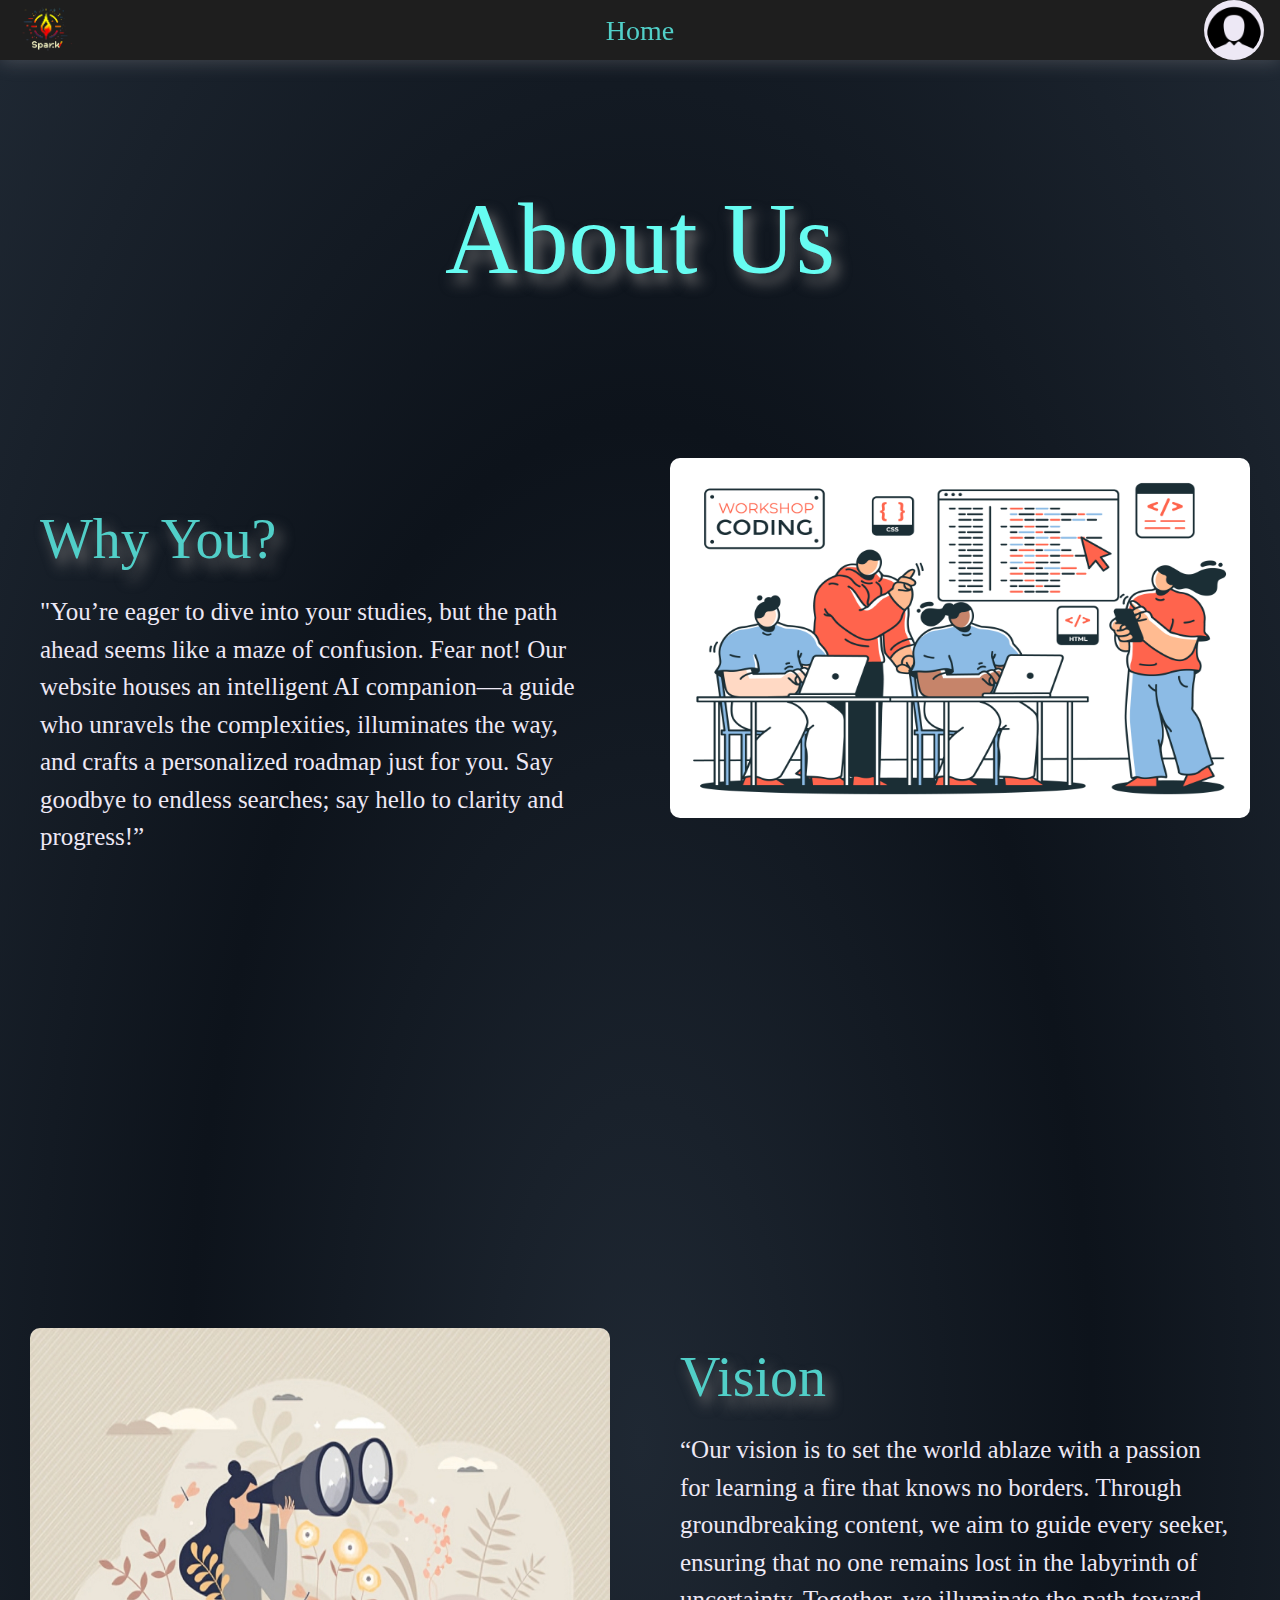
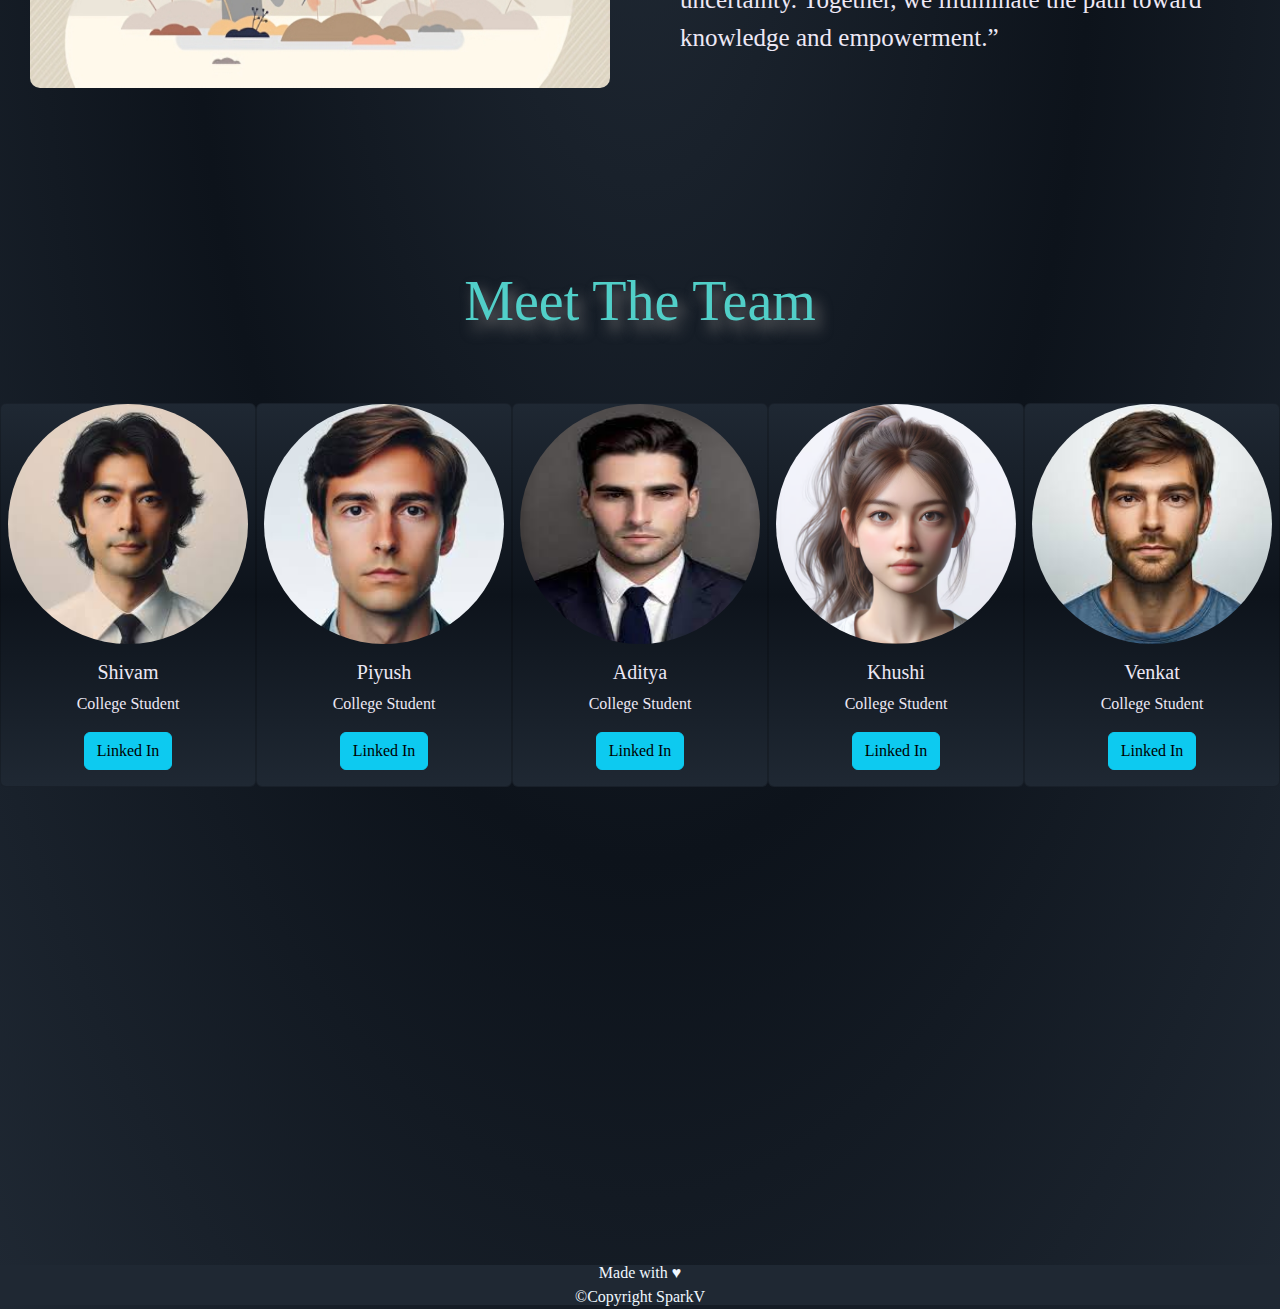
<file: index.html>
<!DOCTYPE html>
<html lang="en">

<head>
    <meta charset="UTF-8">
    <meta name="viewport" content="width=device-width, initial-scale=1.0">
    <title>SparkV</title>
    <link rel="stylesheet" href="./dark.css">
    <!-- <link rel="stylesheet" href="https://www.w3schools.com/w3css/4/w3.css"> -->
    <link rel="preconnect" href="https://fonts.googleapis.com">
    <link rel="preconnect" href="https://fonts.gstatic.com" crossorigin>

    <link href="https://cdn.jsdelivr.net/npm/bootstrap@5.3.3/dist/css/bootstrap.min.css" rel="stylesheet"
        integrity="sha384-QWTKZyjpPEjISv5WaRU9OFeRpok6YctnYmDr5pNlyT2bRjXh0JMhjY6hW+ALEwIH" crossorigin="anonymous">
    <link rel="icon" href="./Logo_6.png" title="png">
</head>

<body>
    <div class="main">
        <header class="sticky-sm-top sticky-md-top">
            <img class="logo" src="./Logo_6.png" alt="SparkV">
            <h2 class="home">Home</h2>
            <img class="profile" src="./man_69120.png" alt="Profile">
        </header>
        <h1 class="aboutus">
            About Us
        </h1>

        <div class="why d-sm-flex flex-wrap">
            <div>
                <h2>Why You?</h2>

                <p>"You’re eager to dive into your studies, but the path ahead seems like a maze of confusion. Fear not!
                    Our website houses an intelligent AI companion—a guide who unravels the complexities, illuminates
                    the way, and crafts a personalized roadmap just for you. Say goodbye to endless searches; say hello
                    to clarity and progress!” </p>
            </div>

            <img class="img-fluid" src="./coding.jpg" alt="">
        </div>

        <div class="vision d-flex align-items-center">
            <img class="img-fluid" src="./vision3new.png" alt="">

            <div>
                <h2>Vision</h2>
                <p>“Our vision is to set the world ablaze with a passion for learning a fire that knows no borders.
                    Through groundbreaking content, we aim to guide every seeker, ensuring that no one remains lost in
                    the labyrinth of uncertainty. Together, we illuminate the path toward knowledge and empowerment.”
                </p>
            </div>
        </div>
        <h2 class="meet">Meet The Team</h2>
        <div class="cards d-sm-flex flex-wrap">
            <div class="col">
                <div class="card">
                    <img src="./download.jpeg" class="card-img-top  rounded-circle mx-auto d-block"
                        alt="...">
                    <div class="card-body">
                        <h5 class="card-title text-center">Shivam</h5>
                        <p class="card-text text-center">College Student</p>
                        <div class="text-center">
                            <a href="https://www.linkedin.com/in/shivam-p-s211/" target="_main" class="btn btn-info ">Linked In</a>
                        </div>
                    </div>
                </div>
            </div>

            <div class="col ">
                <div class="card ">
                    <img src="./images (1).jpeg" class="card-img-top  rounded-circle mx-auto d-block"
                        alt="...">
                    <div class="card-body">
                        <h5 class="card-title text-center">Piyush</h5>
                        <p class="card-text text-center">College Student</p>
                        <div class="text-center">
                            <a href="https://www.linkedin.com/in/piyushanand30?fromQR=1" target="_main"  class="btn btn-info text-center ">Linked In</a>
                        </div>
                    </div>
                </div>
            </div>
            <div class="col ">
                <div class="card  ">
                    <img src="./images (2).jpeg" class="card-img-top   rounded-circle mx-auto d-block"
                        alt="...">
                    <div class="card-body">
                        <h5 class="card-title text-center">Aditya</h5>
                        <p class="card-text text-center">College Student</p>
                        <div class="text-center">
                            <a href="http://www.linkedin.com/in/aditya-vashishth-9547182a9 " target="_main" class="btn btn-info ">Linked In</a>
                        </div>
                    </div>
                </div>
            </div>
            <div class="col ">
                <div class="card ">
                    <img src="./Screenshot 2024-06-26 023131.png" class="card-img-top  rounded-circle mx-auto d-block"
                        alt="...">
                    <div class="card-body">
                        <h5 class="card-title text-center">Khushi</h5>
                        <p class="card-text text-center">College Student</p>
                        <div class="text-center">
                            <a href="https://www.linkedin.com/in/khushi-kumari-900b32247?utm_source=share&utm_campaign=share_via&utm_content=profile&utm_medium=android_app"  target="_main" class="btn btn-info ">Linked In</a>
                        </div>
                    </div>
                </div>
            </div>
            <div class="col ">
                <div class="card  ">
                    <img src="./images.jpeg" class="card-img-top  rounded-circle mx-auto d-block"
                        alt="...">
                    <div class="card-body">
                        <h5 class="card-title text-center">Venkat</h5>
                        <p class="card-text text-center">College Student</p>
                        <div class="text-center">
                            <a href="https://www.linkedin.com/in/venkat-naidu-neelapu?utm_source=share&utm_campaign=share_via&utm_content=profile&utm_medium=android_app" target="_main" class="btn btn-info ">Linked In</a>
                        </div>
                    </div>
                </div>
            </div>
        </div>
        <div class="extra"></div>

        <footer>
            <p>Made with &hearts;</p>
            <p>&copy;Copyright SparkV</p>
        </footer>
    </div>
   

    <!--  -->

    <!-- <footer class="d-flex flex-wrap justify-content-between align-items-center ">
        <div class="col-md-4 d-flex align-items-center">
          <!-- <a href="/" class="mb-3 me-2 mb-md-0 text-body-secondary text-decoration-none lh-1">
            <svg class="bi" width="30" height="24"><use xlink:href="#bootstrap"></use></svg>
          </a> -->
          <!-- <span class="mb-3 mb-md-0 text-body-info">© 2024.    Made with &hearts; &copy;Copyright SparkV</span>
        </div>
    
 
      </footer>  -->
</body>

</html>
</file>
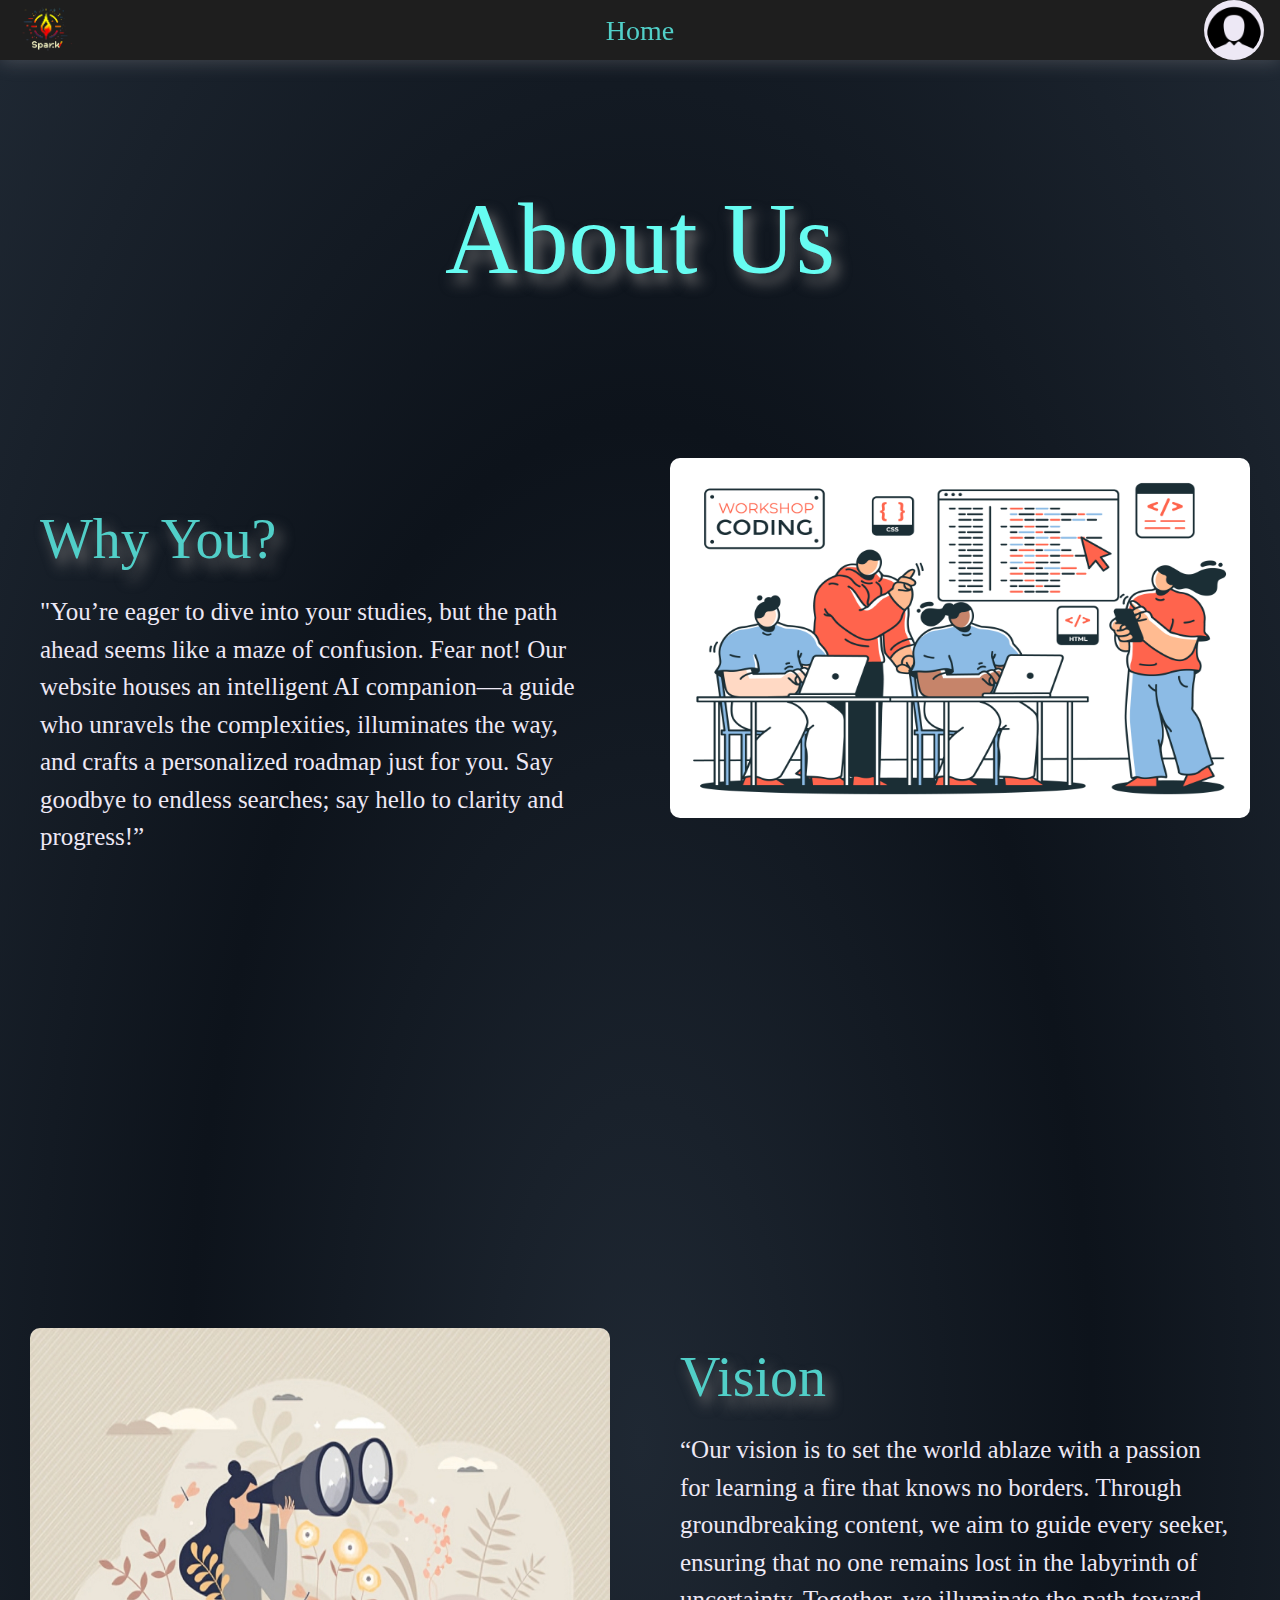
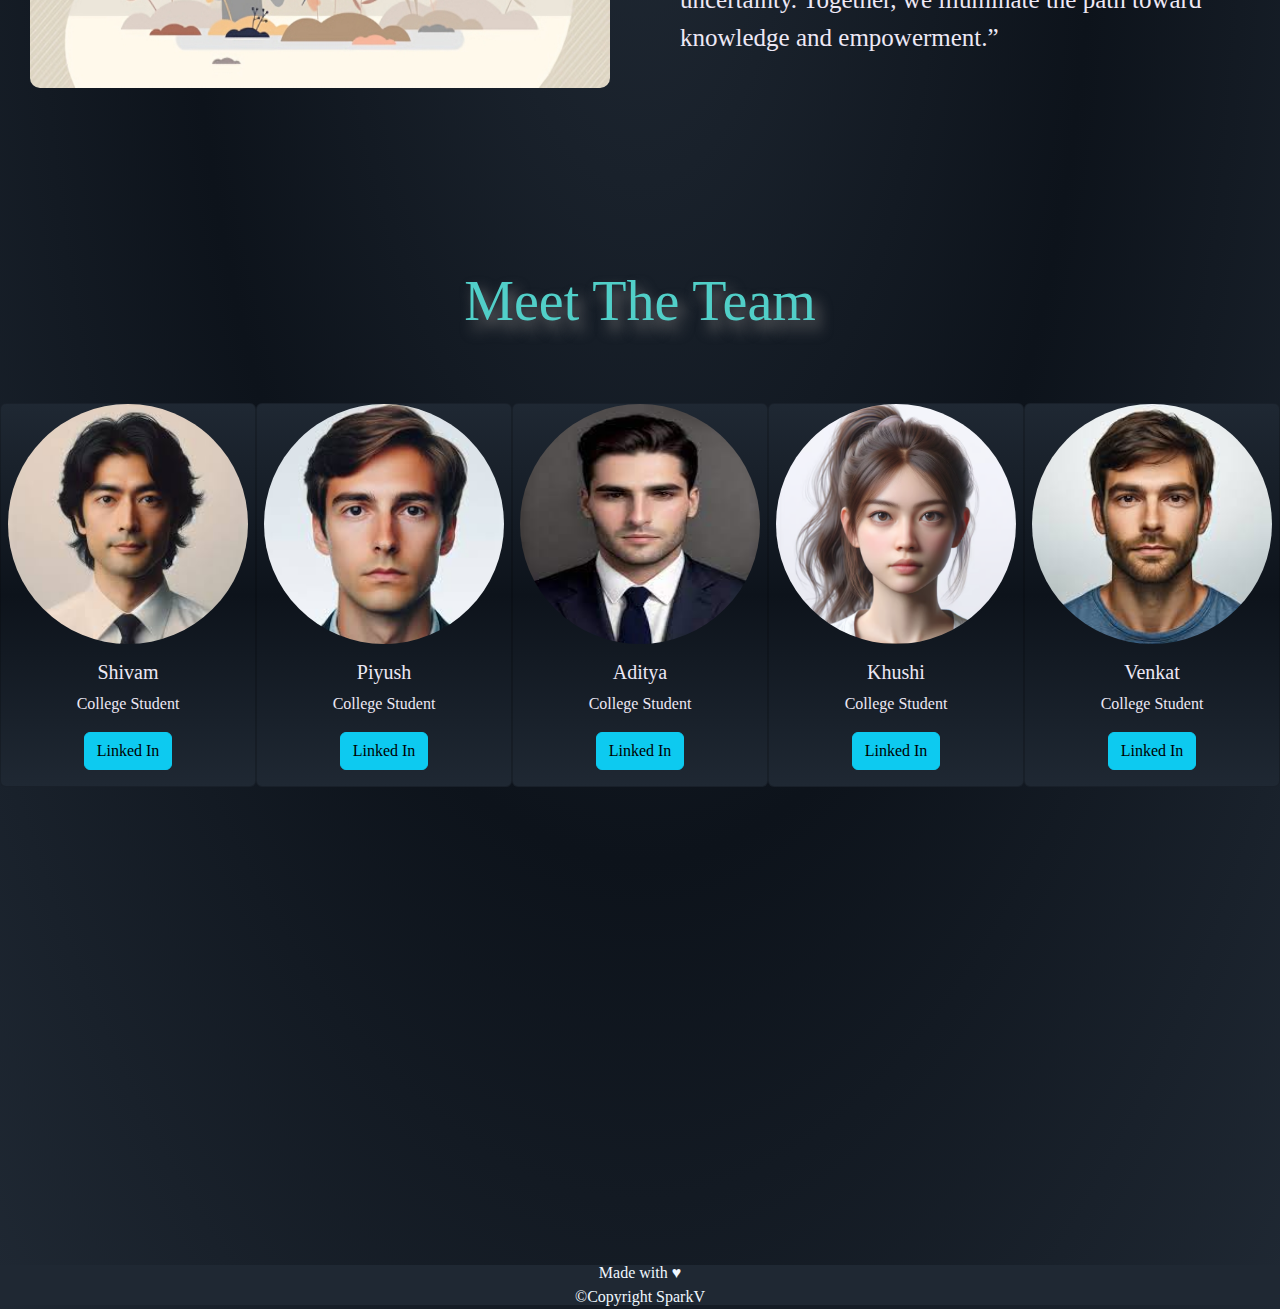
<file: dark.html>
<!DOCTYPE html>
<html lang="en">

<head>
    <meta charset="UTF-8">
    <meta name="viewport" content="width=device-width, initial-scale=1.0">
    <title>SparkV</title>
    <link rel="stylesheet" href="./dark.css">
    <!-- <link rel="stylesheet" href="https://www.w3schools.com/w3css/4/w3.css"> -->
    <link rel="preconnect" href="https://fonts.googleapis.com">
    <link rel="preconnect" href="https://fonts.gstatic.com" crossorigin>

    <link href="https://cdn.jsdelivr.net/npm/bootstrap@5.3.3/dist/css/bootstrap.min.css" rel="stylesheet"
        integrity="sha384-QWTKZyjpPEjISv5WaRU9OFeRpok6YctnYmDr5pNlyT2bRjXh0JMhjY6hW+ALEwIH" crossorigin="anonymous">
    <link rel="icon" href="./Logo_6.png" title="png">
</head>

<body>
    <div class="main">
        <header class="sticky-sm-top sticky-md-top">
            <img class="logo" src="./Logo_6.png" alt="SparkV">
            <h2 class="home">Home</h2>
            <img class="profile" src="./man_69120.png" alt="Profile">
        </header>
        <h1 class="aboutus">
            About Us
        </h1>

        <div class="why d-sm-flex flex-wrap">
            <div>
                <h2>Why You?</h2>

                <p>"You’re eager to dive into your studies, but the path ahead seems like a maze of confusion. Fear not!
                    Our website houses an intelligent AI companion—a guide who unravels the complexities, illuminates
                    the way, and crafts a personalized roadmap just for you. Say goodbye to endless searches; say hello
                    to clarity and progress!” </p>
            </div>

            <img class="img-fluid" src="./coding.jpg" alt="">
        </div>

        <div class="vision d-flex align-items-center">
            <img class="img-fluid" src="./vision3new.png" alt="">

            <div>
                <h2>Vision</h2>
                <p>“Our vision is to set the world ablaze with a passion for learning a fire that knows no borders.
                    Through groundbreaking content, we aim to guide every seeker, ensuring that no one remains lost in
                    the labyrinth of uncertainty. Together, we illuminate the path toward knowledge and empowerment.”
                </p>
            </div>
        </div>
        <h2 class="meet">Meet The Team</h2>
        <div class="cards d-sm-flex flex-wrap">
            <div class="col">
                <div class="card">
                    <img src="./download.jpeg" class="card-img-top  rounded-circle mx-auto d-block"
                        alt="...">
                    <div class="card-body">
                        <h5 class="card-title text-center">Shivam</h5>
                        <p class="card-text text-center">College Student</p>
                        <div class="text-center">
                            <a href="https://www.linkedin.com/in/shivam-p-s211/" target="_main" class="btn btn-info ">Linked In</a>
                        </div>
                    </div>
                </div>
            </div>

            <div class="col ">
                <div class="card ">
                    <img src="./images (1).jpeg" class="card-img-top  rounded-circle mx-auto d-block"
                        alt="...">
                    <div class="card-body">
                        <h5 class="card-title text-center">Piyush</h5>
                        <p class="card-text text-center">College Student</p>
                        <div class="text-center">
                            <a href="https://www.linkedin.com/in/piyushanand30?fromQR=1" target="_main"  class="btn btn-info text-center ">Linked In</a>
                        </div>
                    </div>
                </div>
            </div>
            <div class="col ">
                <div class="card  ">
                    <img src="./images (2).jpeg" class="card-img-top   rounded-circle mx-auto d-block"
                        alt="...">
                    <div class="card-body">
                        <h5 class="card-title text-center">Aditya</h5>
                        <p class="card-text text-center">College Student</p>
                        <div class="text-center">
                            <a href="http://www.linkedin.com/in/aditya-vashishth-9547182a9 " target="_main" class="btn btn-info ">Linked In</a>
                        </div>
                    </div>
                </div>
            </div>
            <div class="col ">
                <div class="card ">
                    <img src="./Screenshot 2024-06-26 023131.png" class="card-img-top  rounded-circle mx-auto d-block"
                        alt="...">
                    <div class="card-body">
                        <h5 class="card-title text-center">Khushi</h5>
                        <p class="card-text text-center">College Student</p>
                        <div class="text-center">
                            <a href="https://www.linkedin.com/in/khushi-kumari-900b32247?utm_source=share&utm_campaign=share_via&utm_content=profile&utm_medium=android_app"  target="_main" class="btn btn-info ">Linked In</a>
                        </div>
                    </div>
                </div>
            </div>
            <div class="col ">
                <div class="card  ">
                    <img src="./images.jpeg" class="card-img-top  rounded-circle mx-auto d-block"
                        alt="...">
                    <div class="card-body">
                        <h5 class="card-title text-center">Venkat</h5>
                        <p class="card-text text-center">College Student</p>
                        <div class="text-center">
                            <a href="https://www.linkedin.com/in/venkat-naidu-neelapu?utm_source=share&utm_campaign=share_via&utm_content=profile&utm_medium=android_app" target="_main" class="btn btn-info ">Linked In</a>
                        </div>
                    </div>
                </div>
            </div>
        </div>
        <div class="extra"></div>

        <footer>
            <p>Made with &hearts;</p>
            <p>&copy;Copyright SparkV</p>
        </footer>
    </div>
   

    <!--  -->

    <!-- <footer class="d-flex flex-wrap justify-content-between align-items-center ">
        <div class="col-md-4 d-flex align-items-center">
          <!-- <a href="/" class="mb-3 me-2 mb-md-0 text-body-secondary text-decoration-none lh-1">
            <svg class="bi" width="30" height="24"><use xlink:href="#bootstrap"></use></svg>
          </a> -->
          <!-- <span class="mb-3 mb-md-0 text-body-info">© 2024.    Made with &hearts; &copy;Copyright SparkV</span>
        </div>
    
 
      </footer>  -->
</body>

</html>
</file>
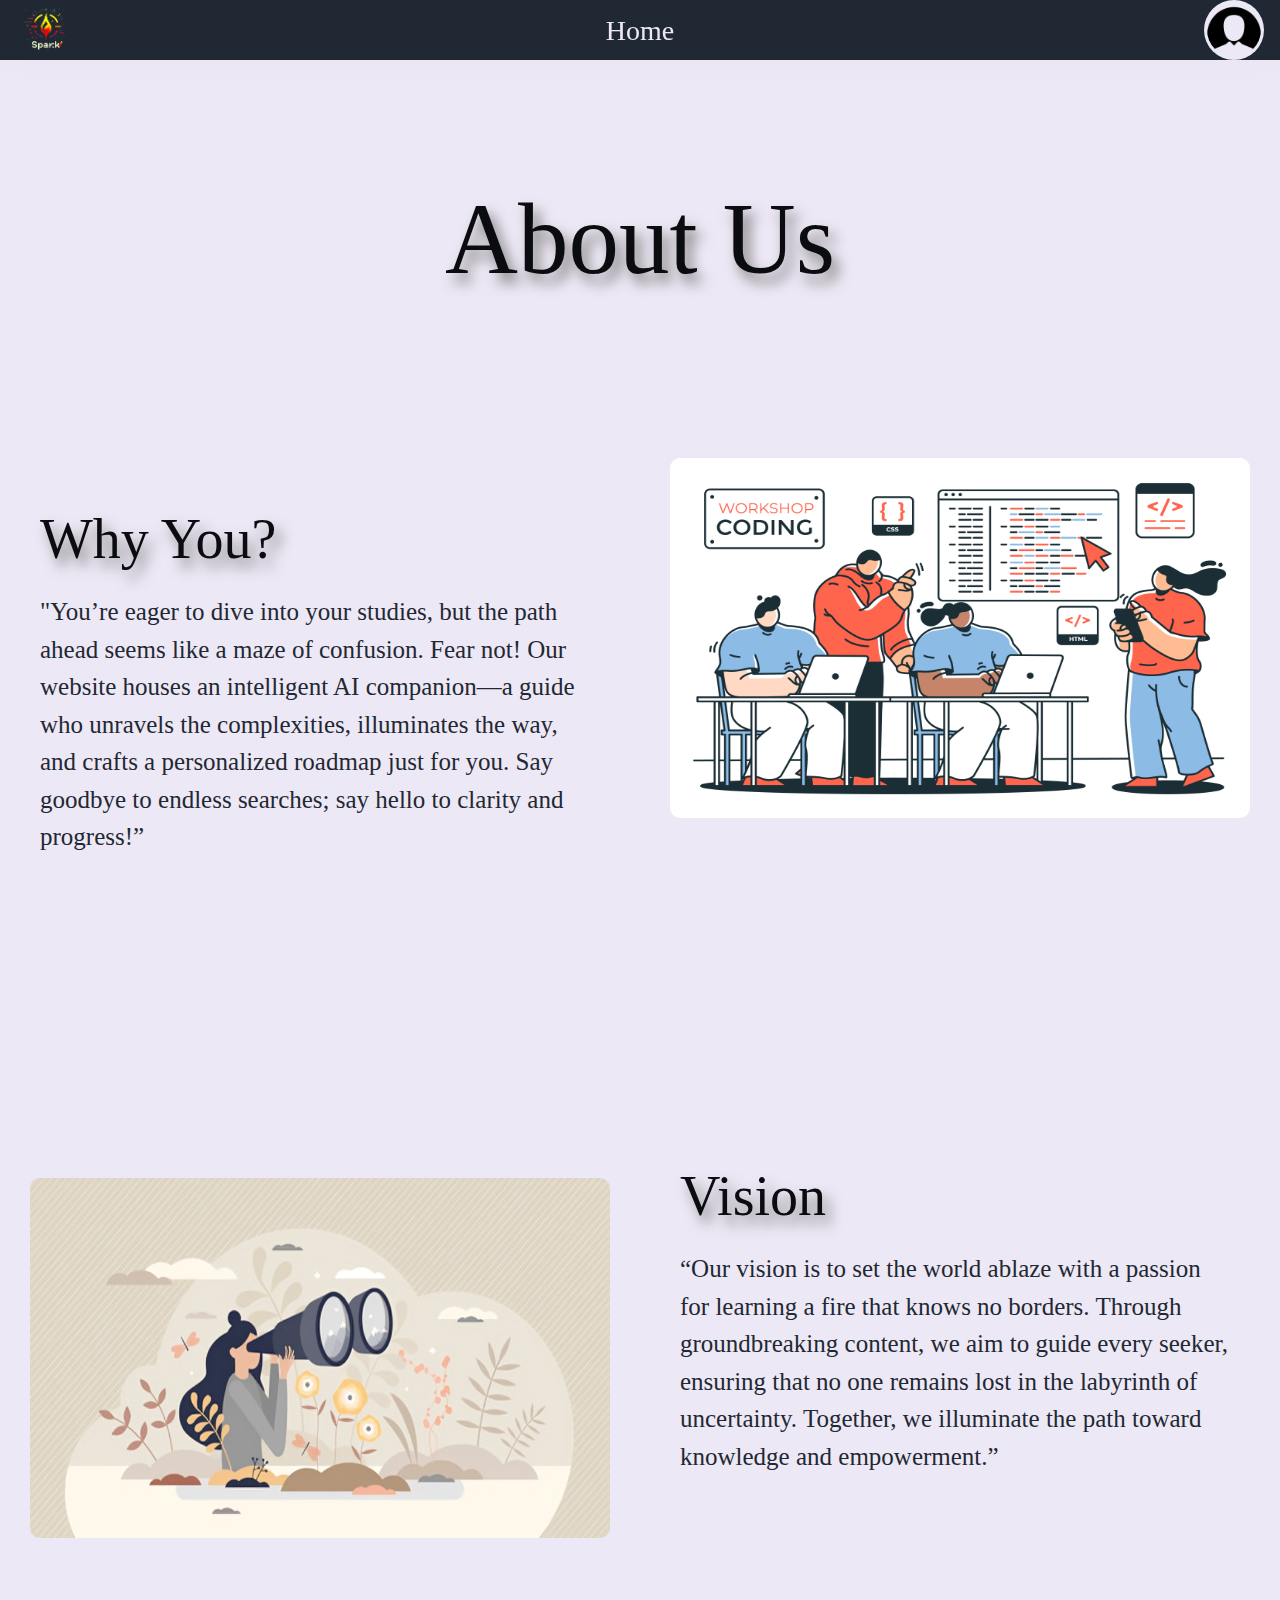
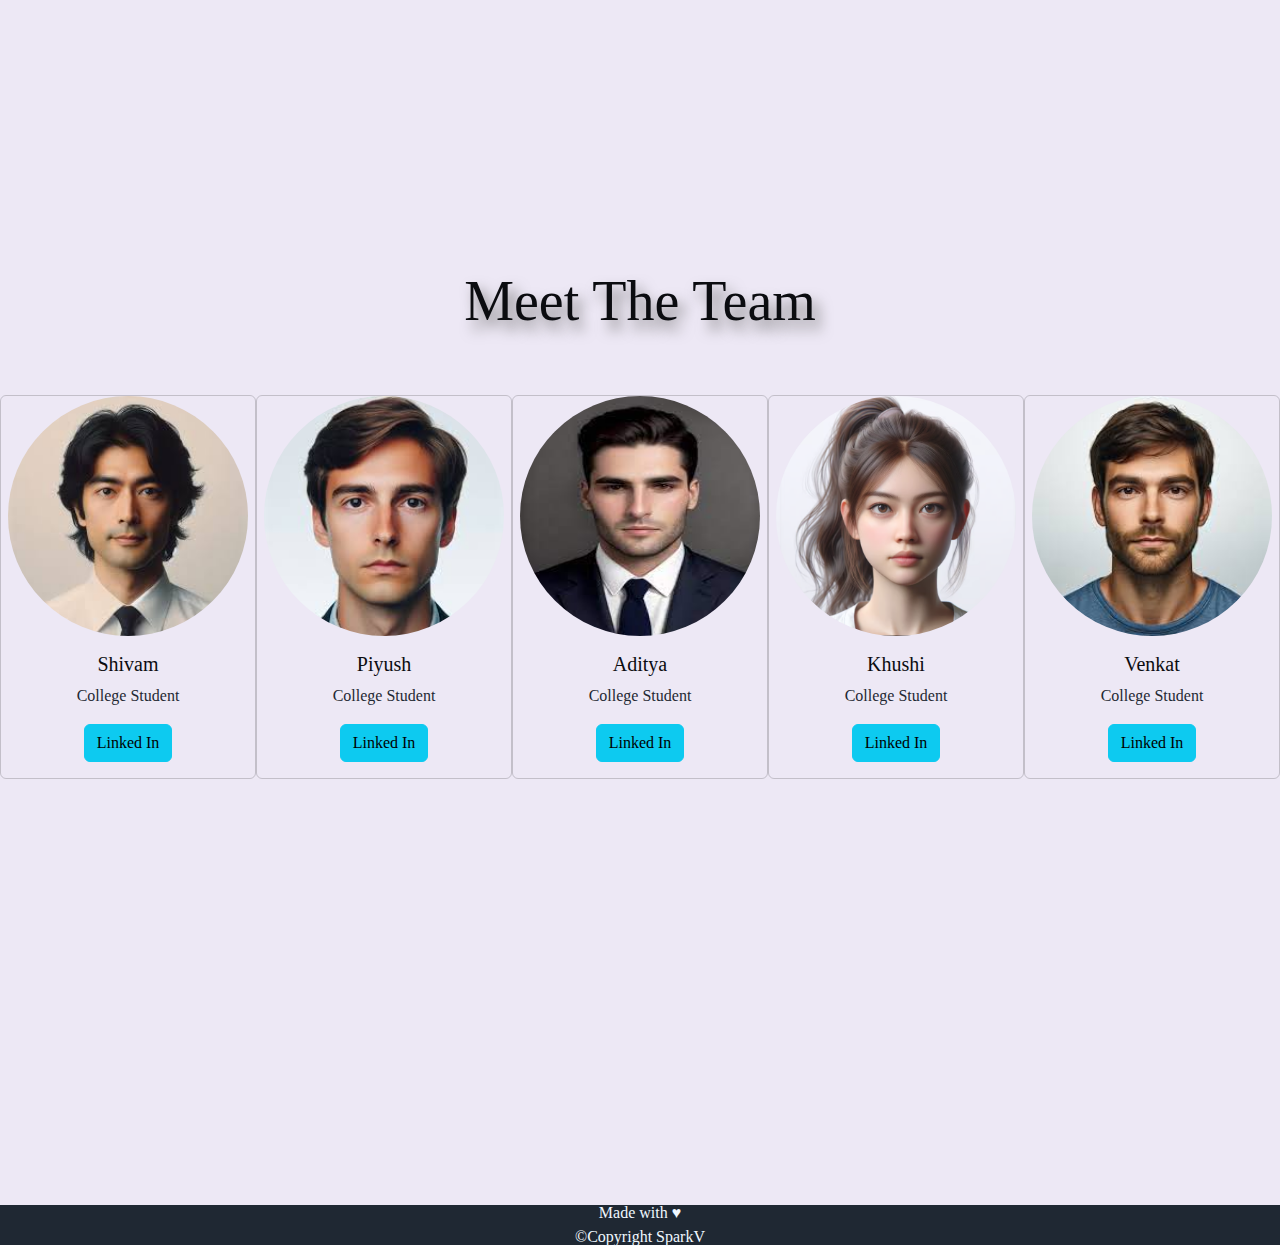
<file: light.html>
<!DOCTYPE html>
<html lang="en">

<head>
    <meta charset="UTF-8">
    <meta name="viewport" content="width=device-width, initial-scale=1.0">
    <title>SparkV</title>
    <link rel="stylesheet" href="./style1.css">
    <link rel="preconnect" href="https://fonts.googleapis.com">
    <link rel="preconnect" href="https://fonts.gstatic.com" crossorigin>
    <link
        href="https://fonts.googleapis.com/css2?family=Roboto+Serif:ital,opsz,wght@0,8..144,100..900;1,8..144,100..900&display=swap"
        rel="stylesheet">

    <link href="https://cdn.jsdelivr.net/npm/bootstrap@5.3.3/dist/css/bootstrap.min.css" rel="stylesheet"
        integrity="sha384-QWTKZyjpPEjISv5WaRU9OFeRpok6YctnYmDr5pNlyT2bRjXh0JMhjY6hW+ALEwIH" crossorigin="anonymous">
<link rel="icon" href="./Logo_6.png" title="png">
    </head>

<body>
    <div class="main">
        <header class="sticky-sm-top">
            <img class="logo img-fluid" src="./Logo_6.png" alt="SparkV">
            <h2 class="home ">Home</h2>
            <img class="profile img-fluid" src="./man_69120.png" alt="Profile">
        </header>
        <h1 class="aboutus">
            About Us
        </h1>

        <div class="why flex-md-nowrap flex-sm-wrap">
            <div>
                <h2>Why You?</h2>
               
                <p >"You’re eager to dive into your studies, but the path ahead seems like a maze of confusion. Fear not!
                    Our website houses an intelligent AI companion—a guide who unravels the complexities, illuminates
                    the way, and crafts a personalized roadmap just for you. Say goodbye to endless searches; say hello
                    to clarity and progress!” </p>
            </div>

            <img class="flex-sm-fill" src="./coding.jpg" alt="">
            
        </div>

        <div class="vision flex-md-nowrap flex-sm-wrap ">
            <img class="flex-sm-fill" src="./vision3new.png" alt="">

            <div>
                <h2>Vision</h2>
                <!-- <p>“Our vision is to ignite a global passion for learning. Through innovative content, we want that there should not be anyone who wants to study but is unable to do it because he does not get the right direction."</p> -->
                <p>“Our vision is to set the world ablaze with a passion for learning a fire that knows no borders.
                    Through groundbreaking content, we aim to guide every seeker, ensuring that no one remains lost in
                    the labyrinth of uncertainty. Together, we illuminate the path toward knowledge and empowerment.”
                </p>
            </div>
        </div>
        <h2 class="meet">Meet The Team</h2>

        <div class="cards d-sm-flex ">
            <div class="col">
                <div class="card" style="background: transparent;">
                    <img src="./download.jpeg" class="card-img-top  rounded-circle mx-auto d-block"
                        alt="...">
                    <div class="card-body">
                        <h5 class="card-title text-center">Shivam</h5>
                        <p class="card-text text-center">College Student</p>
                        <div class="text-center">
                            <a href="https://www.linkedin.com/in/shivam-p-s211/" target="_main" class="btn btn-info ">Linked In</a>
                        </div>
                    </div>
                </div>
            </div>

            <div class="col ">
                <div class="card  "  style="background: transparent;" >
                    <img src="./images (1).jpeg" class="card-img-top  rounded-circle mx-auto d-block"
                        alt="...">
                    <div class="card-body">
                        <h5 class="card-title text-center">Piyush</h5>
                        <p class="card-text text-center">College Student</p>
                        <div class="text-center">
                            <a href="https://www.linkedin.com/in/piyushanand30?fromQR=1" target="_main"  class="btn btn-info text-center ">Linked In</a>
                        </div>
                    </div>
                </div>
            </div>
            <div class="col ">
                <div class="card  " style="background: transparent;">
                    <img src="./images (2).jpeg" class="card-img-top   rounded-circle mx-auto d-block"
                        alt="...">
                    <div class="card-body">
                        <h5 class="card-title text-center">Aditya</h5>
                        <p class="card-text text-center">College Student</p>
                        <div class="text-center">
                            <a href="http://www.linkedin.com/in/aditya-vashishth-9547182a9 " target="_main" class="btn btn-info ">Linked In</a>
                        </div>
                    </div>
                </div>
            </div>
            <div class="col ">
                <div class="card " style="background: transparent;">
                    <img src="./Screenshot 2024-06-26 023131.png" class="card-img-top  rounded-circle mx-auto d-block"
                        alt="...">
                    <div class="card-body">
                        <h5 class="card-title text-center">Khushi</h5>
                        <p class="card-text text-center">College Student</p>
                        <div class="text-center">
                            <a href="https://www.linkedin.com/in/khushi-kumari-900b32247?utm_source=share&utm_campaign=share_via&utm_content=profile&utm_medium=android_app"  target="_main" class="btn btn-info ">Linked In</a>
                        </div>
                    </div>
                </div>
            </div>
            <div class="col ">
                <div class="card " style="background: transparent;">
                    <img src="./images.jpeg" class="card-img-top  rounded-circle mx-auto d-block"
                        alt="...">
                    <div class="card-body">
                        <h5 class="card-title text-center">Venkat</h5>
                        <p class="card-text text-center">College Student</p>
                        <div class="text-center">
                            <a href="https://www.linkedin.com/in/venkat-naidu-neelapu?utm_source=share&utm_campaign=share_via&utm_content=profile&utm_medium=android_app" target="_main" class="btn btn-info ">Linked In</a>
                        </div>
                    </div>
                </div>
            </div>
        </div>

    </div>
    <div class="extra"></div>
    <!-- <button class="btn btn-bd-primary py-2 dropdown-toggle d-flex align-items-center" id="bd-theme" type="button" aria-expanded="false" data-bs-toggle="dropdown" aria-label="Toggle theme (auto)" fdprocessedid="xh4xp">
        <svg class="bi my-1 theme-icon-active" width="1em" height="1em"><use href="#circle-half"></use></svg>
        <span class="visually-hidden" id="bd-theme-text">Toggle theme</span>
      </button> -->
    <footer>
        <p>Made with &hearts;</p>
        <p>&copy;Copyright SparkV</p>
    </footer>

    <!--   -->
    <!-- <footer class="d-flex flex-wrap justify-content-between align-items-center py-3 my-4 border-top">
        <div class="col-md-4 d-flex align-items-center">
          <a href="/" class="mb-3 me-2 mb-md-0 text-body-secondary text-decoration-none lh-1">
            <svg class="bi" width="30" height="24"><use xlink:href="#bootstrap"></use></svg>
          </a>ompa
          <span class="mb-3 mb-md-0 text-body-secondary">© 2024 Cny, Inc</span>
        </div> -->
    
        <!-- <ul class="nav col-md-4 justify-content-end list-unstyled d-flex">
          <li class="ms-3"><a class="text-body-secondary" href="#"><svg class="bi" width="24" height="24"><use xlink:href="#twitter"></use></svg></a></li>
          <li class="ms-3"><a class="text-body-secondary" href="#"><svg class="bi" width="24" height="24"><use xlink:href="#instagram"></use></svg></a></li>
          <li class="ms-3"><a class="text-body-secondary" href="#"><svg class="bi" width="24" height="24"><use xlink:href="#facebook"></use></svg></a></li>
        </ul> -->
      </footer>
    
</body>

</html>
</file>
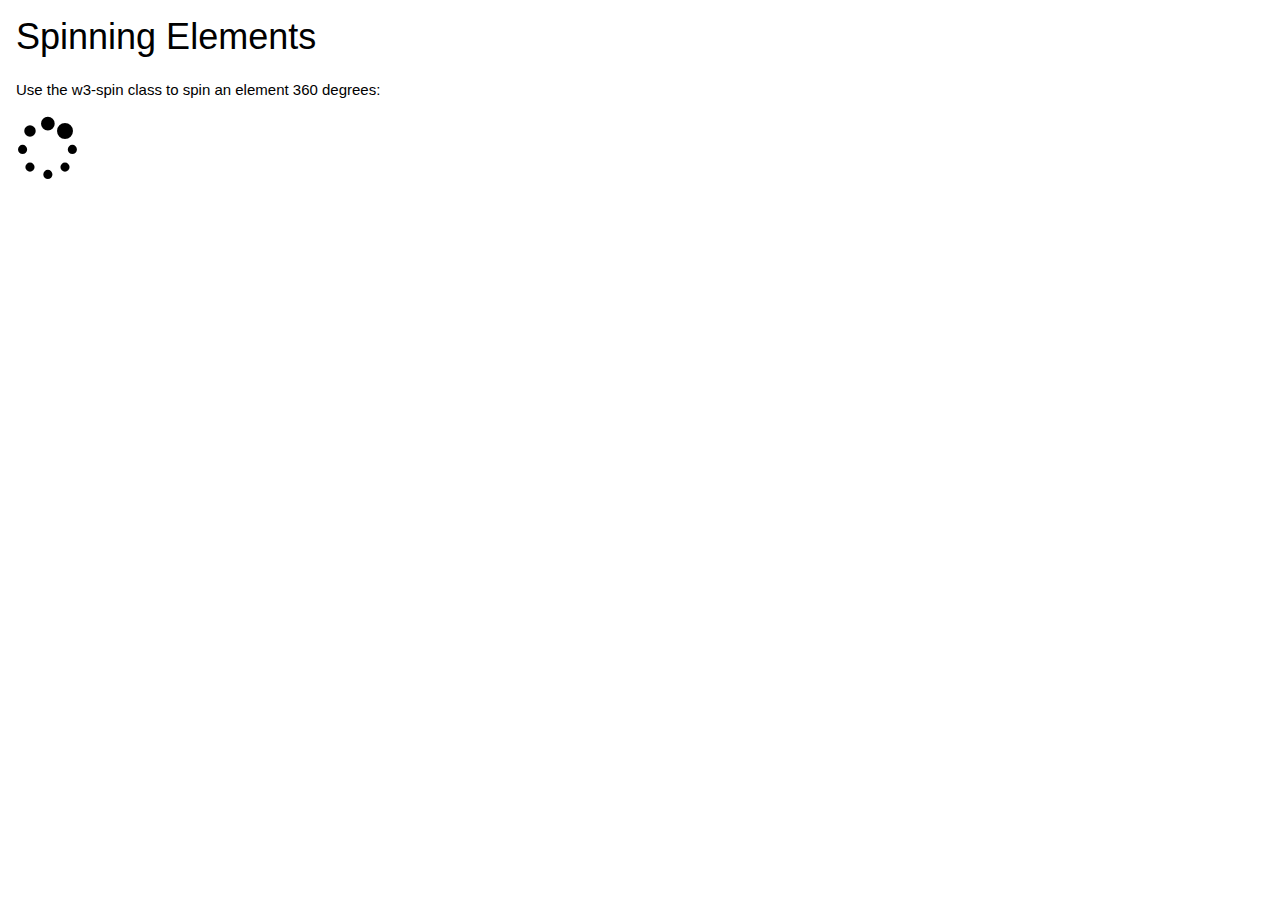
<file: mobile.html>
<!DOCTYPE html>
<html>
<title>W3.CSS</title>
<meta name="viewport" content="width=device-width, initial-scale=1">
<link rel="stylesheet" href="https://www.w3schools.com/w3css/4/w3.css">
<link rel="stylesheet" href="https://cdnjs.cloudflare.com/ajax/libs/font-awesome/4.7.0/css/font-awesome.min.css">
<body>

<div class="w3-container">
  <h1>Spinning Elements</h1>
  <p>Use the w3-spin class to spin an element 360 degrees:</p>
  <p><i class="fa fa-spinner w3-spin" style="font-size:64px"></i></p>
</div>

</body>
</html>
</file>
<file: dark.css>
body {
    height: 100%;
    width: 100%;
    margin: 0;
    padding: 0;
    font-family: serif;
    font-size: 20px;
    background: var(--finalbgcolor);
    overflow-x: hidden;
}

:root {
    --finalbgcolor: radial-gradient(#1F2833, #0d131b, #1F2833);
    --navfontcolor: #ede8f5;
    --cardbackground: #8697c4;
    --bodybackground: #1f2833;
    --fontcolor: #66fcf1;
    --secfontcolor: #51cfc8;
    --secbodybackground: #0b0c10;
    --footercolor: rgb(30, 30, 30);
    --textshadow: 6px 9px 14px #787777;

}

body::-webkit-scrollbar {
    background-color: transparent;
}

body::-webkit-scrollbar-thumb {
    background-color: var(--bodybackground);
}


.main {
    height: 100%;
    width: 100%;
    font-family: serif;
    color: var(--navfontcolor);
    display: grid;

}

header {
    height: 60px;
    display: flex;
    justify-content: space-between;
    background-color: var(--footercolor);
    box-shadow: 0px 2px 18px rgba(226, 222, 222, 0.211);
    padding: 0px 16px;
}

.logo {
    border-radius: 50%;
    cursor: pointer;

}

.home {
    color: var(--secfontcolor);
    margin: 0px;
    padding-top: 14px;
    font-size: 28px;
    font-weight: 500;
    cursor: pointer;
}

.profile {
    cursor: pointer;
    border-radius: 50%;
    padding: 3px;
    background-color: var(--navfontcolor);
}

.aboutus {
    height: 30%;
    text-align: center;
    font-size: 101px;
    text-shadow: 6px 9px 14px #787777;

    height: 40vh;

    display: flex;
    justify-content: center;
    align-items: center;
    font-family: serif;
    color: var(--fontcolor);


}

.aboutus::selection {
    color: var(--secbodybackground);
    background-color: var(--fontcolor);
}

.why {
    height: 40%;
    display: flex;
    justify-content: space-between;


    height: 80vh;

}

.why div {
    width: 50%;
    padding: 15px;
    transition: all 0.2s ease-in;

    flex-wrap: wrap;

}

.why div:hover {
    scale: 1.07;
}

.why h2 {
    font-size: 56px;
    margin-left: 25px;

    margin-top: 7vh;
    font-family: serif;
    color: var(--fontcolor);
    color: var(--secfontcolor);
    text-shadow: var(--textshadow);

}

.why h2::selection {
    color: var(--secbodybackground);
    background-color: var(--fontcolor);
}

.why p {
    font-size: 25px;
    margin-left: 25px;
    margin-top: 20px;
    width: 90%;
    font-weight: 500;

    font-family: serif;
    color: var(--navfontcolor);

}

.why img {

    height: 420px;
    width: 50%;
    border-radius: 40px;
    padding: 30px;
    transition: all 0.3s ease-in;


}

.why img:hover {
    scale: 1.07;
}


.vision {
    height: 40%;
    display: flex;


    height: 80vh;
}

.vision div {
    padding: 15px;
    transition: all 0.2s ease-in;

}

.vision div:hover {
    scale: 1.07;
}

.vision img {
    width: 50%;
    height: 420px;
    border-radius: 40px;
    padding: 30px;
    transition: all 0.3s ease-in;
}

.vision img:hover {
    scale: 1.07;
}


.vision h2 {
    margin-left: 25px;
    font-size: 56px;

    font-family: serif;
    color: var(--fontcolor);
    color: var(--secfontcolor);
    text-shadow: var(--textshadow);

}

.vision h2::selection {
    color: var(--secbodybackground);
    background-color: var(--fontcolor);
}

.vision p {

    font-size: 25px;
    width: 90%;
    margin-left: 25px;
    margin-top: -17px;

    margin-top: 20px;
    font-family: serif;
    color: var(--navfontcolor);
}

.meet {

    font-size: 56px;
    text-align: center;
    color: var(--fontcolor);
    color: var(--secfontcolor);
    text-shadow: var(--textshadow);


}

.meet::selection {
    color: var(--secbodybackground);
    background-color: var(--fontcolor);
}

.cards {

    height: 60vh;
    margin-top: 60px;
}

.card {

    background-image: linear-gradient(#1F2833, #0d131b, #1F2833);
}

.card img {
    height: 240px;
    width: 240px;
    transition: all 0.2s ease-in;
}



.card img:hover {
    scale: 1.1;
}

.card h5 {
    font-family: serif;
    color: var(--navfontcolor);
}

.card p {

    color: var(--navfontcolor);
}

.extra {
    height: 30vh;
}

/* footer {

    padding: 0px;
    background-color: var(--footercolor);
    height: 40px;
    display: flex;
    flex-direction: column;
    justify-content: center;
    align-content: center;
    text-align: center;
    color: aliceblue;
    font-family: serif;
    position: relative;
    bottom: 0px;
    position: fixed;
  left: 0;
  bottom: 0;
  width: 100%;
}

footer p {
    margin: 0;
} */

footer {

    padding: 0px;
    background-color: var(--bodybackground);
    height: 40px;
    display: flex;
    flex-direction: column;
    justify-content: center;
    align-content: center;
    text-align: center;
    color: aliceblue;
    font-family: serif;

    margin-top: 30px;
    position: relative;
    bottom: -22px;
  
}

footer p {
    margin: 0;
}

/* @media (max-width:680px){
    .footer{
        position: fixed;
        left: 0;
        bottom: 0;
        width: 100%;
    }
} */


/* 
@media(max-width:800px) {
    .header{
        height: 40px;
    }
    .profile{
        height: 40px;
        width: 40px;
    }
    .logo{
        height: 40px;
        width: 40px;
    }
    .why {
        flex-wrap: wrap;
    }

    .why h2 {
        text-align: center;
    }

    .why p {
        text-align: center;
    }

    .why div {

        width: 100%;
    }

    .why img {
        width: 100%;
    }

    .vision {
        flex-wrap: wrap;
    }

    .vision h2 {
        text-align: center;
    }

    .vision p {
        text-align: center;
    }

    .vision div {

        width: 100%;
    }

    .vision img {
        margin-top: 20px;
        width: 100%;
    }

    .cards {
        flex-wrap: wrap;
        background-color: transparent;
    }

    .extra {
        height: 20vh;
        width: 100%;
    }
    /* .footer{
        width: 100%;
        position: sticky;
        bottom: 5px;
    } */


/* @media(max-width:380px){
    .vision{
        width: 100%;
        margin-top: 20vh;
    }
    .meet{
        width: 100%;
        margin-top: 4vh;
    }

} */
/* 
@media (max-width:290px) {
    .meet{
        width: 100%;
        height: 40px;
        margin-top: 4vh;
    }
}
 */

/* @media(max-width:800px){
    .why img {
        display: block;
        width: 100%;
    }
    .vision img{
        display: block;
        width: 100%;
    }
    .cards{
        margin-bottom: 30px;
    }
    .footer{
        display: block;
        width: 100%;
        position: fixed;
        bottom: 5px;
        /* margin-top: 300px; */
    /* } */
/* }  */



/* @media(min-width:200px) and (max-width:900px){
.cards {
    flex-wrap: wrap;
    background-color: transparent;
}
.extra{
    display: none;
}
footer{
    margin-top: 90vh;
    position:relative;
bottom: 0px;
}
} */
</file>
<file: style1.css>
body {
    height: 100%;
    width: 100%;
    margin: 0;
    padding: 0;
    font-family: serif;
    font-size: 20px;
    background: var(--navfontcolor);
    overflow-x: hidden  ;
}

:root {
    --navfontcolor: #ede8f5;
    --cardbackground: #8697c4;
    --bodybackground: #1f2833;
    --fontcolor: #66fcf1;
    --secfontcolor:#51cfc8;
    --secbodybackground: #0b0c10;
    --footercolor: rgb(30, 30, 30);
    --textshadow: 6px 9px 14px #787777;

}

body::-webkit-scrollbar {
    background-color: transparent;
}

body::-webkit-scrollbar-thumb {
    background-color: var(--navfontcolor);
}


.main {
    height: 100%;
    width: 100%;
  
    font-family: serif;
    background-color: var(--navfontcolor);
    color: var(--fontcolor);

}

header {
    height: 60px;
    display: flex;
    justify-content: space-between;
    background-color: var(--bodybackground);
    box-shadow: 0px 2px 18px rgba(226, 222, 222, 0.211);
    padding: 0px 16px;
}

.logo {
    border-radius: 50%;
    cursor: pointer;

}
.home{
    color: var(--navfontcolor);
    margin: 0px;
    padding-top: 14px;
    font-size: 28px;
    font-weight: 500;
    cursor: pointer;
}
.profile{
    cursor: pointer;
    border-radius: 50%;
    padding: 3px;
    background-color: var(--navfontcolor);
}
.aboutus {
    height: 30%;
    text-align: center;
    font-size: 101px;
    text-shadow: 6px 9px 14px #787777;

    height: 40vh;

    display: flex;
    justify-content: center;
    align-items: center;
    font-family: serif;
    color: var(--secbodybackground);
    

}
.aboutus::selection{
    color: var(--navfontcolor);
    background-color: var(--secbodybackground);
}

.why {
    height: 40%;
    display: flex;
    justify-content: space-between;
   

    height: 80vh;

}

.why div {
    width: 50%;
    padding: 15px;
    transition: all 0.14s ease-in;
    
    

}
.why div:hover {
    scale: 1.07;
}

.why h2 {
    font-size: 56px;
    margin-left: 25px;

    margin-top: 7vh;
    font-family: serif;
    color: var(--secbodybackground);
    text-shadow: var(--textshadow);

}
.why h2::selection{
    color: var(--navfontcolor);
    background-color: var(--secbodybackground);
}

.why p {
    font-size: 25px;
    margin-left: 25px;
    margin-top: 20px;
    width: 90%;
    font-weight: 500;
   
    font-family: serif;
    color: var(--bodybackground);
}

.why img {

    height: 420px;
    width: 50%;
    border-radius: 40px;
    padding: 30px;
    transition: all 0.14s ease-in;


}
.why img:hover {
    scale: 1.07;
}

.vision {
    height: 40%;
    display: flex;
   

    height: 80vh;
}
.vision div{
    padding: 15px;
    transition: all 0.14s ease-in;
    
}
.vision div:hover{
    scale: 1.07;
}

.vision img {
    width: 50%;
    height: 420px;
    border-radius: 40px;
    padding: 30px;
    transition: all 0.14s ease-in;
}
.vision img:hover {
    scale: 1.07;
}


.vision h2 {
    margin-left: 25px;
    font-size: 56px;
    
    font-family: serif;
    color: var(--secbodybackground);
    text-shadow: var(--textshadow);

}
.vision h2::selection{
    color: var(--navfontcolor);
    background-color: var(--secbodybackground);
}

.vision p {
  
    font-size: 25px;
    width: 90%;
    margin-left: 25px;
    margin-top: -17px;

    margin-top: 20px;
    font-family: serif;
    color: var(--bodybackground);
}

.meet {
    
    font-size: 56px;
    text-align: center;
    color: var(--secbodybackground);
    text-shadow: var(--textshadow);


}
.meet::selection{
    color: var(--navfontcolor);
    background-color: var(--secbodybackground);
}

.cards {
    height: 60vh;
    margin-top: 60px;
}

.card {
    border: none;
    background-color: transparent;
}
 
.card img {
    height: 240px;
    width: 240px;
    transition: all 0.2s ease-in;
}


.card img:hover {
    scale: 1.1;
}

.card h5 {

    font-family: serif;
    color: var(--secbodybackground);
}

.card p {

    color: var(--bodybackground);
}

.extra {
    height: 30vh;
    background-color: var(--navfontcolor);
}

footer {
    
    padding: 0px;
    background-color: var(--bodybackground);
    height: 40px;
    display: flex;
    flex-direction: column;
    justify-content: center;
    align-content: center;
    text-align: center;
    color: aliceblue;
    font-family: serif;
    position: relative;
    bottom: 0px;
}
footer p{
    margin: 0;
}
</file>
